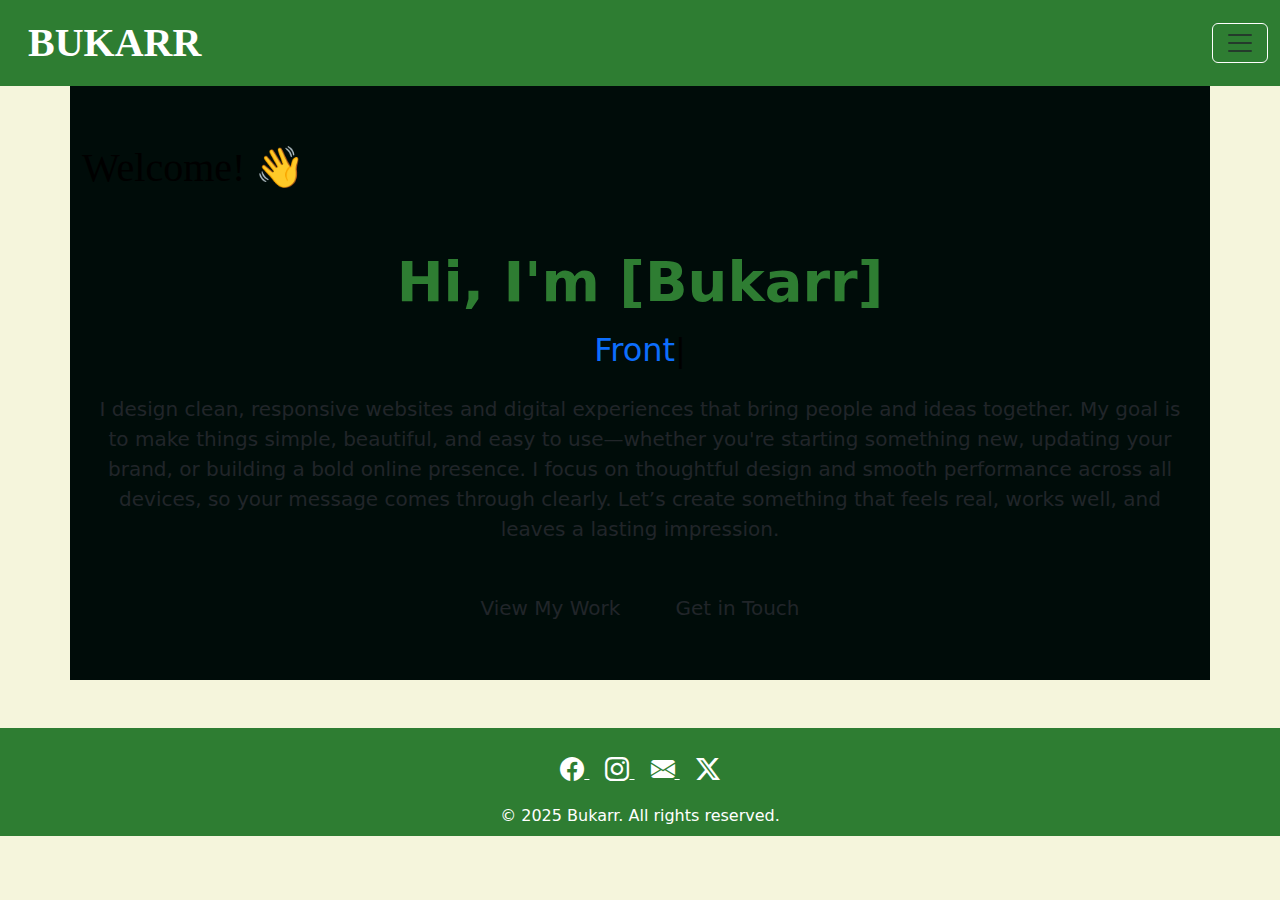
<file: index.html>
<!DOCTYPE html>
<html lang="en">
<head>
    <meta charset="UTF-8">
    <meta name="viewport" content="width=device-width, initial-scale=1.0">
    <title>Document</title>
    <link rel="stylesheet" href="https://cdn.jsdelivr.net/npm/bootstrap-icons@1.10.5/font/bootstrap-icons.css">

    <link href="https://cdn.jsdelivr.net/npm/bootstrap@5.3.3/dist/css/bootstrap.min.css" rel="stylesheet">
    <link rel="stylesheet" href="port.css">
    <script src="https://cdn.jsdelivr.net/npm/bootstrap@5.3.3/dist/js/bootstrap.bundle.min.js"></script>
    
</head>
<body style="background-color: #f5f5dc;">
    <nav class="navbar navbar-light fixed-top" style="background-color: #2e7d32">
  <div class="container-fluid">
    <a class="navbar-brand px-3 fs-1 text-white" href="#"> <b>BUKARR</b></a>
    <button class="navbar-toggler" type="button" data-bs-toggle="collapse" data-bs-target="#navbarNav" style="border-color: white; outline: none;"> 
      <span class="navbar-toggler-icon" style="border-color: white;"></span>
    </button>
    <div class="collapse navbar-collapse" id="navbarNav">
      <ul class="navbar-nav ms-auto">
        <li class="nav-item">
          <a class="nav-link active" aria-current="page" href="portfolio.html">Home</a>
        </li>
        <li class="nav-item">
          <a class="nav-link" href="aboutmepage.html">About</a>
        </li>
        <li class="nav-item">
          <a class="nav-link" href="projects.html">Projects</a>
        </li>
        <li class="nav-item">
          <a class="nav-link" href="contact.html">Contact</a>
        </li>
      </ul>
    </div>
  </div>
</nav>
<div class="container mt-5 pt-5">
        <p class="h1 pt-5" style="color: black;">Welcome! 👋</h1></p>
        <!-- Typing Effect Section -->
<section class="text-center py-5">
  <div class="container">
    <h1 class="display-4 fw-bold" style="color: #2e7d32;">Hi, I'm [Bukarr]</h1>
    <h2 class="mt-3 text-primary">
      <span id="typed-text"></span><span class="cursor" style="color: black;">|</span>
    </h2>
    <p class="mt-4 fs-5">
      I design clean, responsive websites and digital experiences that bring people and ideas together. 
      My goal is to make things simple, beautiful, and easy to use—whether you're starting something new, updating your brand, or building a bold online presence. I focus on thoughtful design and smooth performance across all devices, so your message comes through clearly. Let’s create something that feels real, works well, and leaves a lasting impression.
    </p>
    <a href="projects.html" class="btn btn-lg mt-4" id="btn1">View My Work</a>
    <a href="contact.html" class="btn btn-lg mt-4 ms-3" id="btn2">Get in Touch</a>
  </div>
</section>
</div>
      <footer class="text-white pt-4 pb-2 mt-5" style="background-color: #2e7d32">
  <div class="container-fluid text-center">
    <div class="mb-3">
      <a href="https://facebook.com/Bukarr1001" target="_blank" class="text-white mx-2">
        <i class="bi bi-facebook fs-4"></i>
      </a>
      <a href="https://instagram.com/bukarr_001" target="_blank" class="text-white mx-2">
        <i class="bi bi-instagram fs-4"></i>
      </a>
      <a href="mailto:sahdheeq1001@gmail.com" class="text-white mx-2">
        <i class="bi bi-envelope-fill fs-4"></i>
      </a>
      <a href="https://x.com/Bukarr69" target="_blank" class="text-white mx-2">
        <i class="bi bi-twitter-x fs-4"></i>
      </a>
    </div>
    <p class="mb-0">&copy; 2025 Bukarr. All rights reserved.</p>
  </div>
</footer>
<!-- Typing Effect Script -->
<script>
  const text = "Frontend Web Developer";
  const typedText = document.getElementById("typed-text");
  let index = 0;

  function type() {
    if (index < text.length) {
      typedText.textContent += text.charAt(index);
      index++;
      setTimeout(type, 150);
    }
  }

  window.onload = type;
</script>
</body>
</html>
</file>
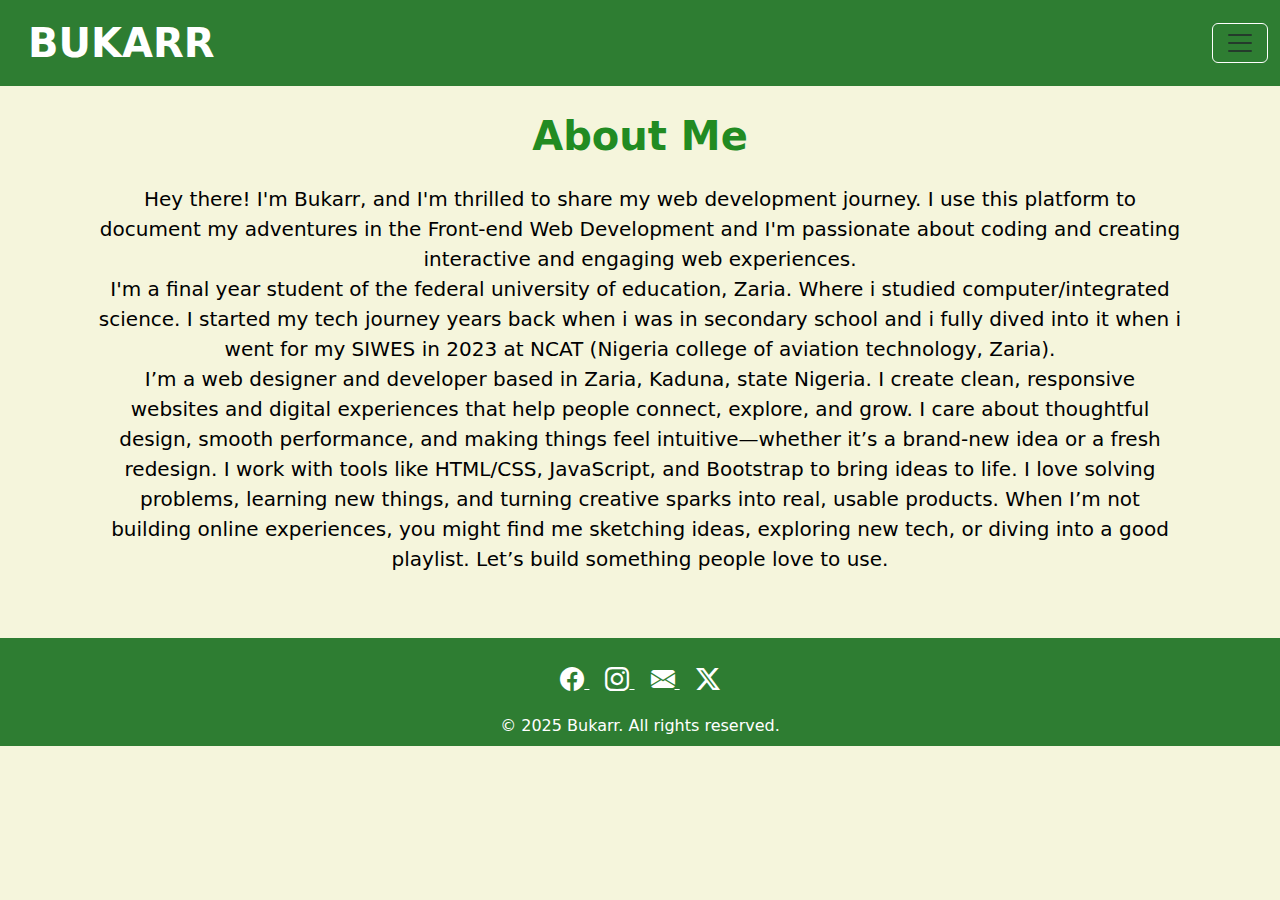
<file: aboutmepage.html>
<!DOCTYPE html>
<html lang="en">
<head>
    <meta charset="UTF-8">
    <meta name="viewport" content="width=device-width, initial-scale=1.0">
    <title>Document</title>
    <link rel="stylesheet" href="https://cdn.jsdelivr.net/npm/bootstrap-icons@1.10.5/font/bootstrap-icons.css">

    <link href="https://cdn.jsdelivr.net/npm/bootstrap@5.3.3/dist/css/bootstrap.min.css" rel="stylesheet">
    <link rel="stylesheet" href="style.css">
    <script src="https://cdn.jsdelivr.net/npm/bootstrap@5.3.3/dist/js/bootstrap.bundle.min.js"></script>
    
</head>
<body style="background-color: #f5f5dc;">
    <nav class="navbar navbar-light fixed-top" style="background-color: #2e7d32">
  <div class="container-fluid">
    <a class="navbar-brand px-3 fs-1 text-white" href="#"> <b>BUKARR</b></a>
    <button class="navbar-toggler" type="button" data-bs-toggle="collapse" data-bs-target="#navbarNav" style="border-color: white; outline: none;"> 
      <span class="navbar-toggler-icon" style="border-color: white;"></span>
    </button>
    <div class="collapse navbar-collapse" id="navbarNav">
      <ul class="navbar-nav ms-auto">
        <li class="nav-item">
          <a class="nav-link active" aria-current="page" href="portfolio.html">Home</a>
        </li>
        <li class="nav-item">
          <a class="nav-link" href="aboutmepage.html">About</a>
        </li>
        <li class="nav-item">
          <a class="nav-link" href="projects.html">Projects</a>
        </li>
        <li class="nav-item">
          <a class="nav-link" href="contact.html">Contact</a>
        </li>
      </ul>
    </div>
  </div>
</nav>
<div class="container mt-5 pt-5">
<h1 class="display-6 fw-bold text-center pt-3" style="color: forestgreen;"> About Me </h1>
        <p class="lead text-center p-3" style="color: #000000;">Hey there! I'm Bukarr, and I'm thrilled to share my web development journey.  I use this platform to document my adventures in the Front-end Web Development and  I'm passionate about coding and creating interactive and engaging web experiences. <br>
          I'm a final year student of the federal university of education, Zaria. Where i studied computer/integrated science. I started my tech journey years back when i was in
          secondary school and i fully dived into it when i went for my SIWES in 2023 at NCAT (Nigeria college of aviation technology, Zaria). <br>
          I’m a web designer and developer based in Zaria, Kaduna, state Nigeria. I create clean, responsive websites and digital experiences that help people connect, explore, and grow. I care about thoughtful design, smooth performance, and making things feel intuitive—whether it’s a brand-new idea or a fresh redesign.

I work with tools like HTML/CSS, JavaScript, and Bootstrap to bring ideas to life. I love solving problems, learning new things, and turning creative sparks into real, usable products.

When I’m not building online experiences, you might find me sketching ideas, exploring new tech, or diving into a good playlist. Let’s build something people love to use.</p>
      </div>
      <footer class="text-white pt-4 pb-2 mt-5" style="background-color: #2e7d32">
  <div class="container-fluid text-center">
    <div class="mb-3">
      <a href="https://facebook.com/Bukarr1001" target="_blank" class="text-white mx-2">
        <i class="bi bi-facebook fs-4"></i>
      </a>
      <a href="https://instagram.com/bukarr_001" target="_blank" class="text-white mx-2">
        <i class="bi bi-instagram fs-4"></i>
      </a>
      <a href="mailto:sahdheeq1001@gmail.com" class="text-white mx-2">
        <i class="bi bi-envelope-fill fs-4"></i>
      </a>
      <a href="https://x.com/Bukarr69" target="_blank" class="text-white mx-2">
        <i class="bi bi-twitter-x fs-4"></i>
      </a>
    </div>
    <p class="mb-0">&copy; 2025 Bukarr. All rights reserved.</p>
  </div>
</footer>
</body>

</html>
</file>
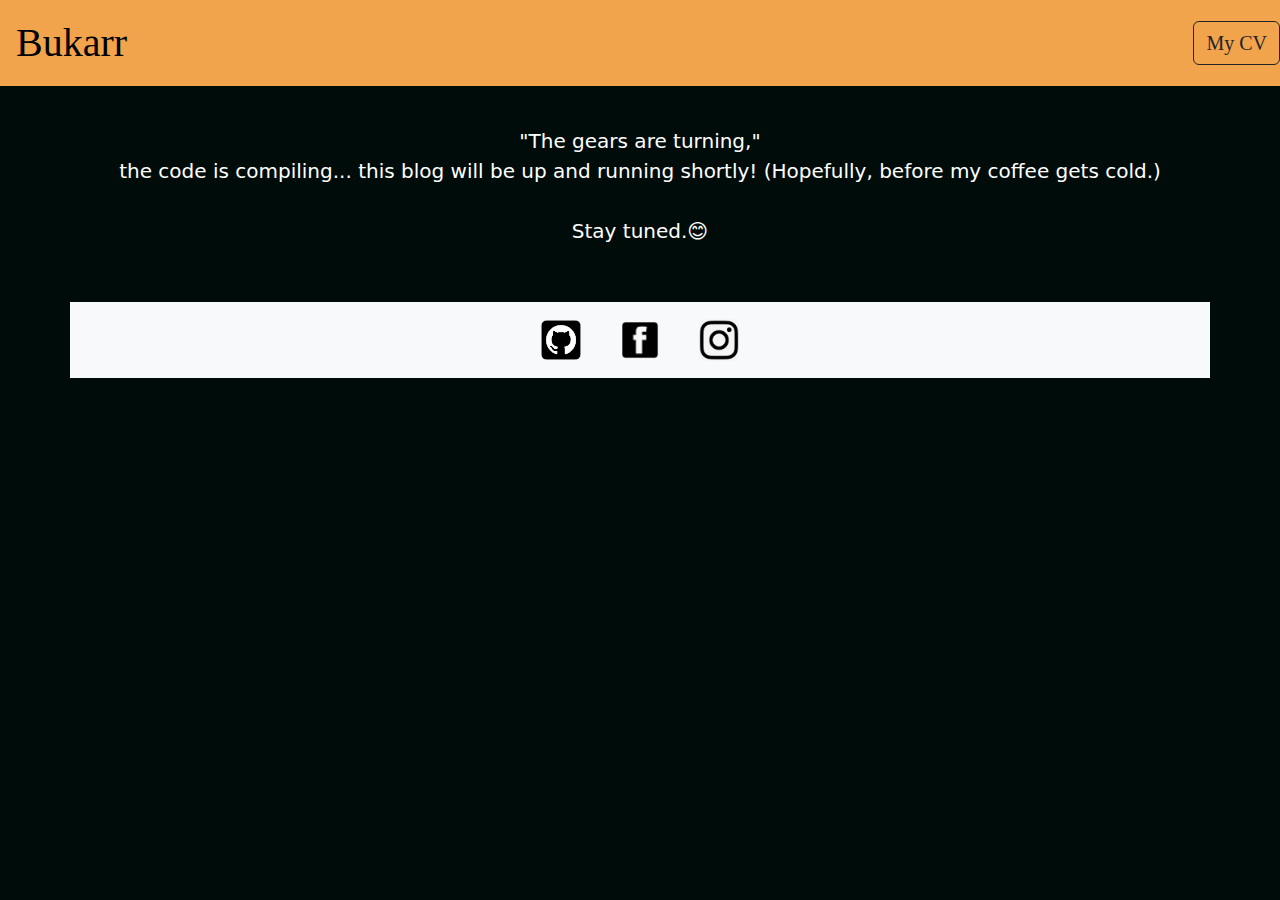
<file: blogpage.html>
<!DOCTYPE html>
<html lang="en">
<head>
    <meta charset="UTF-8">
    <meta name="viewport" content="width=device-width, initial-scale=1.0">
    <title>Document</title>
    <link href="https://cdn.jsdelivr.net/npm/bootstrap@5.3.3/dist/css/bootstrap.min.css" rel="stylesheet">
    <link rel="stylesheet" href="port.css">
    <script src="https://cdn.jsdelivr.net/npm/bootstrap@5.3.3/dist/js/bootstrap.bundle.min.js"></script>
</head>
<body>
    <nav class="navbar navbar-light">
        <a class="navbar-brand px-3 fs-1" href="#">Bukarr</a>
        <a class="btn btn-outline-dark fs-5" href="#">My CV</a> 
      </nav>
      <div class="container p-4 ">
        <p class="lead text-white text-center p-3">"The gears are turning," <br> the code is compiling... this blog will be up and running shortly!  (Hopefully, before my coffee gets cold.)<br> <br> Stay tuned.😊</p>
      </div>
      <div class="footer">
      <div class="container bg-light p-2" id="container">
        <div class="row justify-content-center align-items-center">
          <div class="col-sm-12 col-md-12 col-lg-12 px-5">
        <a href="https://github.com/Bukarr" class="btn btn-lg"><img style="width: 40px;" src="github" alt="" class="img-fluid rounded"></a>
        <a href="https://www.facebook.com/Bukarr01" class="btn btn-lg"><img style="width: 40px;" src="twitter.png" alt="" class="img-fluid"></a>
        <a href="https://www.instagram.com/Bukarr_001/#" class="btn btn-lg"><img style="width: 40px;" src="instagram.jpg" alt="" class="img-fluid rounded"></a>
          </div>
        </div>
      </div>
      </div>
</body>
</html>
</file>
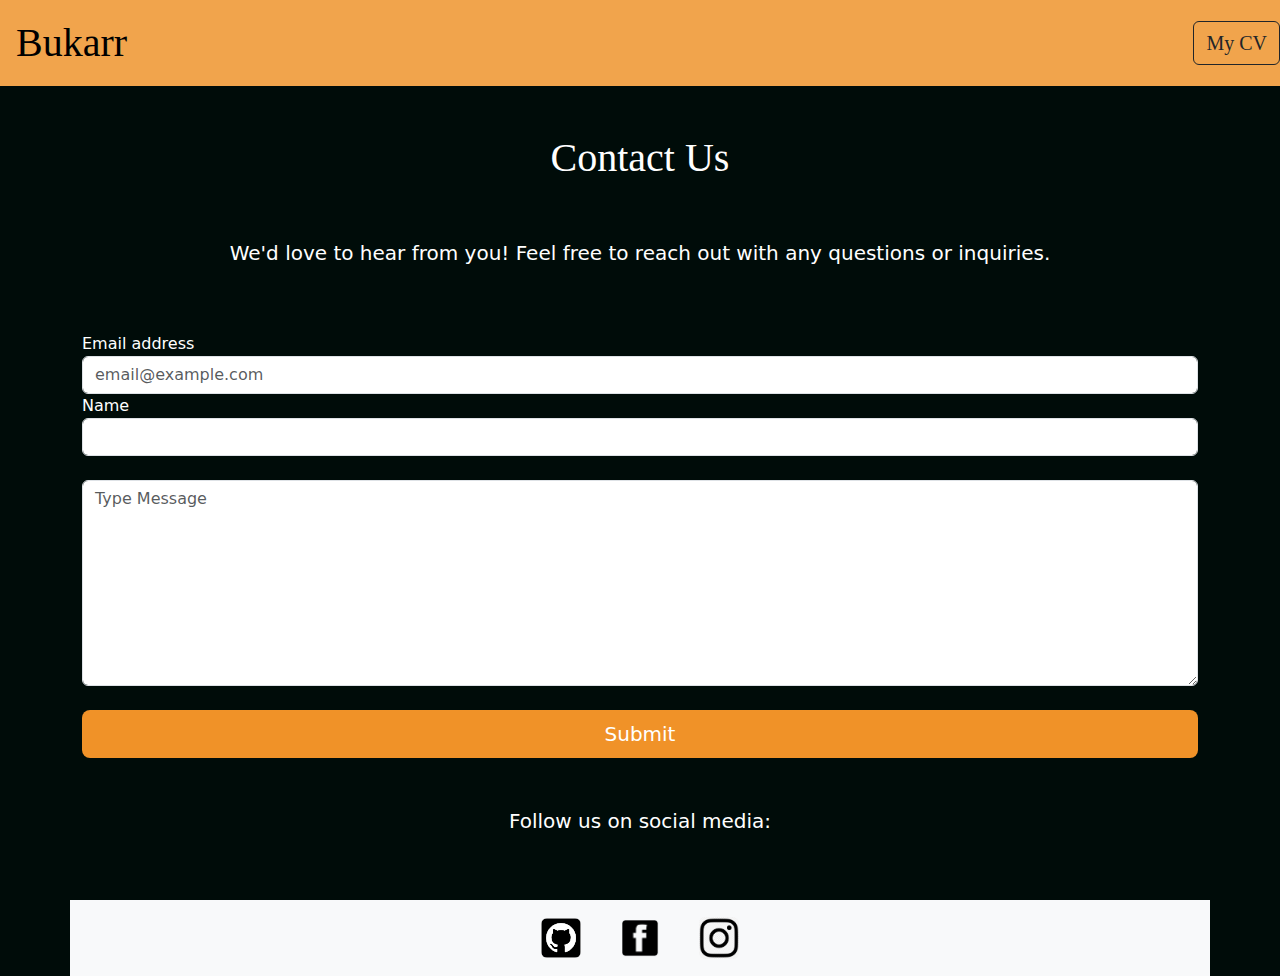
<file: contactpage.html>
<!DOCTYPE html>
<html lang="en">
<head>
    <meta charset="UTF-8">
    <meta name="viewport" content="width=device-width, initial-scale=1.0">
    <title>Document</title>
    <link href="https://cdn.jsdelivr.net/npm/bootstrap@5.3.3/dist/css/bootstrap.min.css" rel="stylesheet">
    <link rel="stylesheet" href="port.css">
    <script src="https://cdn.jsdelivr.net/npm/bootstrap@5.3.3/dist/js/bootstrap.bundle.min.js"></script>
</head>
<body>
    <nav class="navbar navbar-light">
        <a class="navbar-brand px-3 fs-1" href="#">Bukarr</a>
        <a class="btn btn-outline-dark fs-5" href="#">My CV</a> 
      </nav>
      <div class="container-fluid">
        <p class="h1 text-white text-center pt-5">Contact Us <br> <br></p>
        <p class="lead text-white text-center pb-5">

            We'd love to hear from you!
            
            Feel free to reach out with any questions or inquiries.</p>
      </div>
      <div class="container">
        <div class="row">
            <div class="col-sm-12 col-md-12-col lg-6">
            <form>
                <div class="form-group">
                  <label for="FormControlInput1" style="color: white;">Email address</label>
                  <input type="email" class="form-control" id="FormControlInput1" placeholder="email@example.com">
                </div>
                <div class="form-group">
                    <label for="FormControlInput1" style="color: white;">Name</label>
                    <input type="email" class="form-control" id="FormControlInput2" placeholder=""> <br>
                  </div>
                <div class="form-group">
                  <textarea class="form-control" id="FormControlTextarea1" rows="8" placeholder="Type Message"></textarea> <br>
                </div>
                <a href=mailto:sahdheeq1001@gmail.com class="btn btn-lg text-white w-100" id="button">Submit</a>
              </form>
            </div></div></div>
            
            
            <p class="lead text-white text-center p-5">
            Follow us on social media:</p>
            <div class="container bg-light p-2" id="container">
                <div class="row justify-content-center align-items-center">
                  <div class="col-sm-12 col-md-12 col-lg-12 px-5">
                <a href="https://github.com/Bukarr" class="btn btn-lg"><img style="width: 40px;" src="github" alt="" class="img-fluid rounded"></a>
                <a href="https://www.facebook.com/Bukarr01" class="btn btn-lg"><img style="width: 40px;" src="twitter.png" alt="" class="img-fluid"></a>
                <a href="https://www.instagram.com/Bukarr_001/#" class="btn btn-lg"><img style="width: 40px;" src="instagram.jpg" alt="" class="img-fluid rounded"></a>
                  </div>
                </div>
              </div>
</body>
</html>
</file>
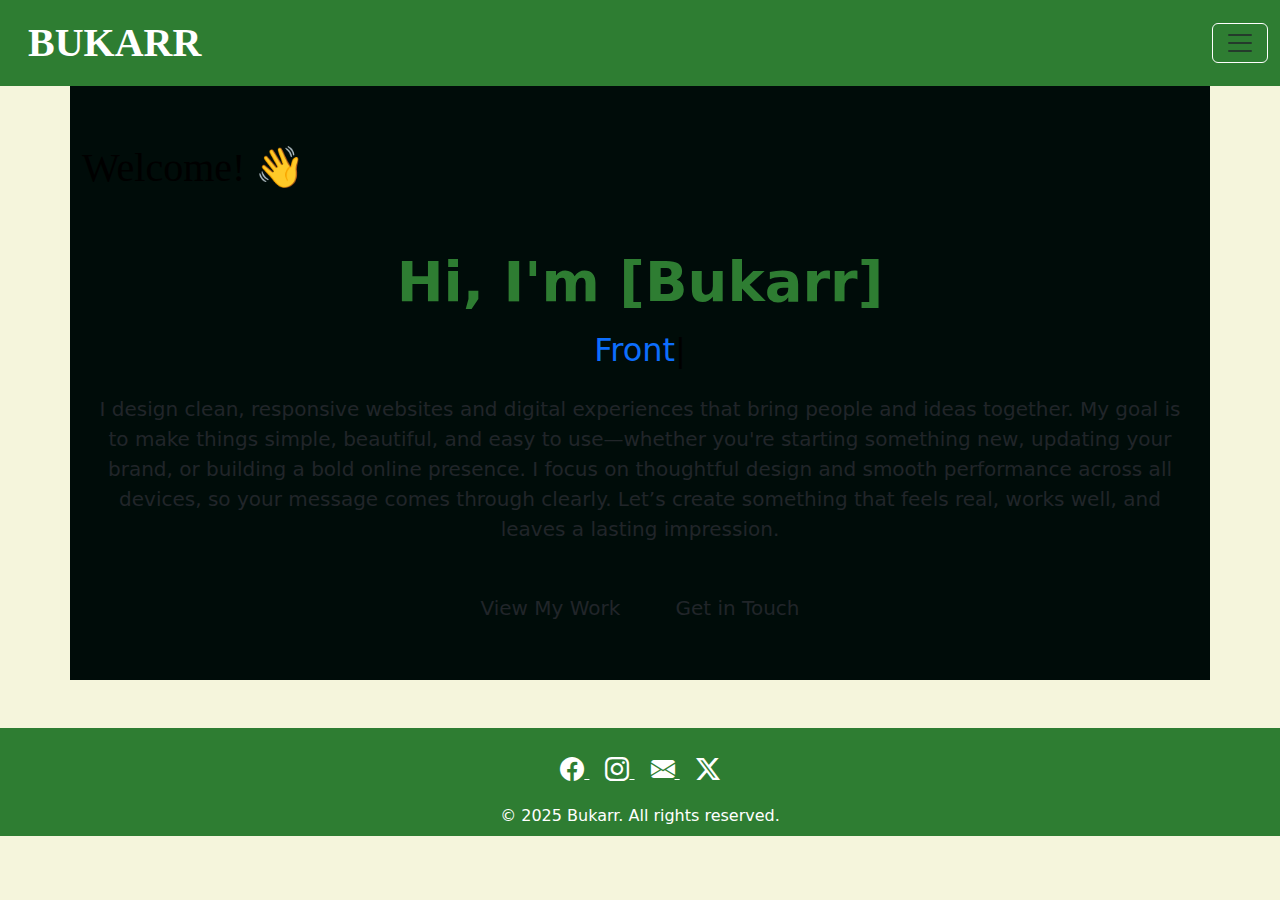
<file: portfolio.html>
<!DOCTYPE html>
<html lang="en">
<head>
    <meta charset="UTF-8">
    <meta name="viewport" content="width=device-width, initial-scale=1.0">
    <title>Document</title>
    <link rel="stylesheet" href="https://cdn.jsdelivr.net/npm/bootstrap-icons@1.10.5/font/bootstrap-icons.css">

    <link href="https://cdn.jsdelivr.net/npm/bootstrap@5.3.3/dist/css/bootstrap.min.css" rel="stylesheet">
    <link rel="stylesheet" href="port.css">
    <script src="https://cdn.jsdelivr.net/npm/bootstrap@5.3.3/dist/js/bootstrap.bundle.min.js"></script>
    
</head>
<body style="background-color: #f5f5dc;">
    <nav class="navbar navbar-light fixed-top" style="background-color: #2e7d32">
  <div class="container-fluid">
    <a class="navbar-brand px-3 fs-1 text-white" href="#"> <b>BUKARR</b></a>
    <button class="navbar-toggler" type="button" data-bs-toggle="collapse" data-bs-target="#navbarNav" style="border-color: white; outline: none;"> 
      <span class="navbar-toggler-icon" style="border-color: white;"></span>
    </button>
    <div class="collapse navbar-collapse" id="navbarNav">
      <ul class="navbar-nav ms-auto">
        <li class="nav-item">
          <a class="nav-link active" aria-current="page" href="portfolio.html">Home</a>
        </li>
        <li class="nav-item">
          <a class="nav-link" href="aboutmepage.html">About</a>
        </li>
        <li class="nav-item">
          <a class="nav-link" href="projects.html">Projects</a>
        </li>
        <li class="nav-item">
          <a class="nav-link" href="contact.html">Contact</a>
        </li>
      </ul>
    </div>
  </div>
</nav>
<div class="container mt-5 pt-5">
        <p class="h1 pt-5" style="color: black;">Welcome! 👋</h1></p>
        <!-- Typing Effect Section -->
<section class="text-center py-5">
  <div class="container">
    <h1 class="display-4 fw-bold" style="color: #2e7d32;">Hi, I'm [Bukarr]</h1>
    <h2 class="mt-3 text-primary">
      <span id="typed-text"></span><span class="cursor" style="color: black;">|</span>
    </h2>
    <p class="mt-4 fs-5">
      I design clean, responsive websites and digital experiences that bring people and ideas together. 
      My goal is to make things simple, beautiful, and easy to use—whether you're starting something new, updating your brand, or building a bold online presence. I focus on thoughtful design and smooth performance across all devices, so your message comes through clearly. Let’s create something that feels real, works well, and leaves a lasting impression.
    </p>
    <a href="projects.html" class="btn btn-lg mt-4" id="btn1">View My Work</a>
    <a href="contact.html" class="btn btn-lg mt-4 ms-3" id="btn2">Get in Touch</a>
  </div>
</section>
</div>
      <footer class="text-white pt-4 pb-2 mt-5" style="background-color: #2e7d32">
  <div class="container-fluid text-center">
    <div class="mb-3">
      <a href="https://facebook.com/Bukarr1001" target="_blank" class="text-white mx-2">
        <i class="bi bi-facebook fs-4"></i>
      </a>
      <a href="https://instagram.com/bukarr_001" target="_blank" class="text-white mx-2">
        <i class="bi bi-instagram fs-4"></i>
      </a>
      <a href="mailto:sahdheeq1001@gmail.com" class="text-white mx-2">
        <i class="bi bi-envelope-fill fs-4"></i>
      </a>
      <a href="https://x.com/yourprofile" target="_blank" class="text-white mx-2">
        <i class="bi bi-twitter-x fs-4"></i>
      </a>
    </div>
    <p class="mb-0">&copy; 2025 Bukarr. All rights reserved.</p>
  </div>
</footer>
<!-- Typing Effect Script -->
<script>
  const text = "Frontend Web Developer";
  const typedText = document.getElementById("typed-text");
  let index = 0;

  function type() {
    if (index < text.length) {
      typedText.textContent += text.charAt(index);
      index++;
      setTimeout(type, 150);
    }
  }

  window.onload = type;
</script>
</body>

</html>
</file>
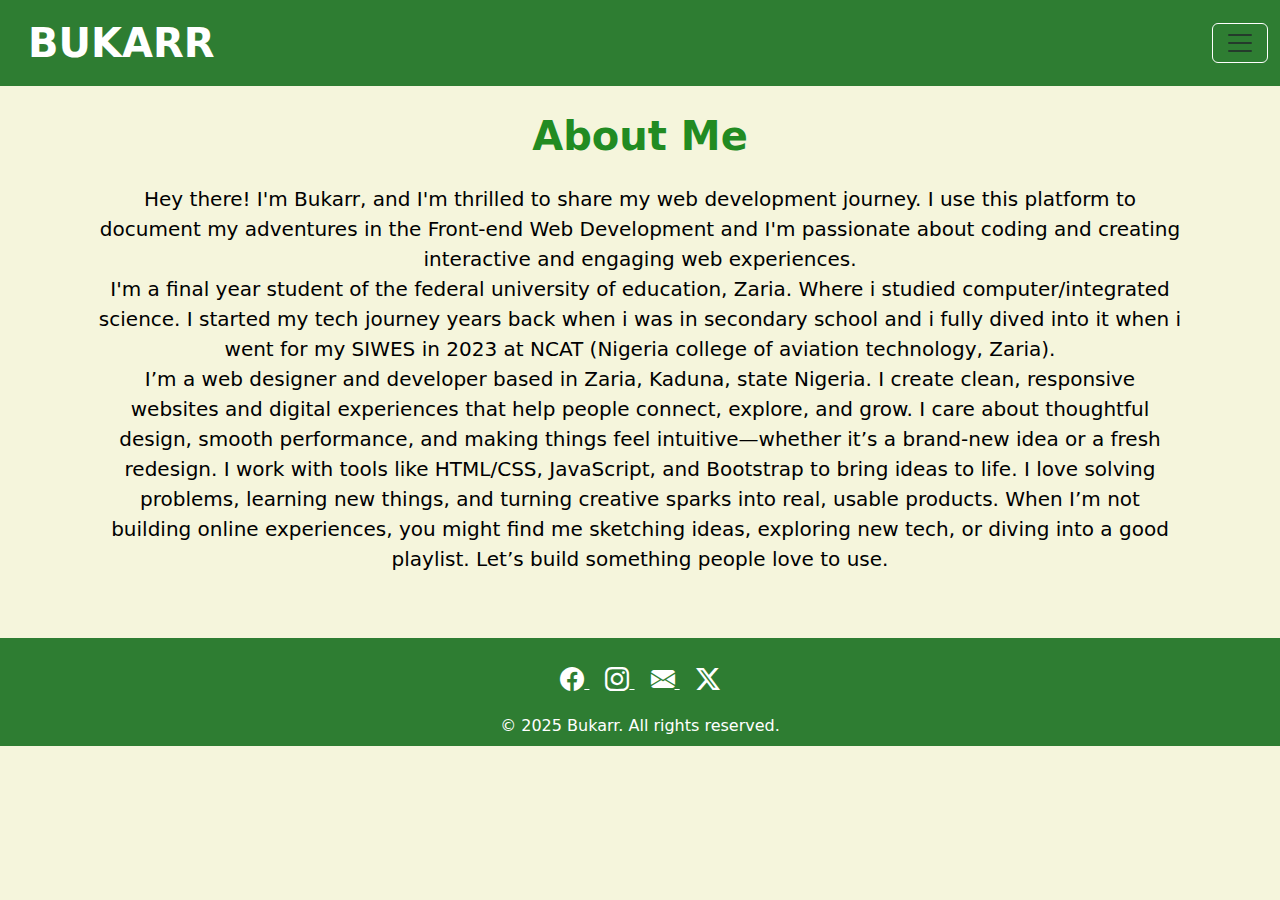
<file: portfolio sadiq/aboutmepage.html>
<!DOCTYPE html>
<html lang="en">
<head>
    <meta charset="UTF-8">
    <meta name="viewport" content="width=device-width, initial-scale=1.0">
    <title>Document</title>
    <link rel="stylesheet" href="https://cdn.jsdelivr.net/npm/bootstrap-icons@1.10.5/font/bootstrap-icons.css">

    <link href="https://cdn.jsdelivr.net/npm/bootstrap@5.3.3/dist/css/bootstrap.min.css" rel="stylesheet">
    <link rel="stylesheet" href="port.css">
    <script src="https://cdn.jsdelivr.net/npm/bootstrap@5.3.3/dist/js/bootstrap.bundle.min.js"></script>
    
</head>
<body style="background-color: #f5f5dc;">
    <nav class="navbar navbar-light fixed-top" style="background-color: #2e7d32">
  <div class="container-fluid">
    <a class="navbar-brand px-3 fs-1 text-white" href="#"> <b>BUKARR</b></a>
    <button class="navbar-toggler" type="button" data-bs-toggle="collapse" data-bs-target="#navbarNav" style="border-color: white; outline: none;"> 
      <span class="navbar-toggler-icon" style="border-color: white;"></span>
    </button>
    <div class="collapse navbar-collapse" id="navbarNav">
      <ul class="navbar-nav ms-auto">
        <li class="nav-item">
          <a class="nav-link active" aria-current="page" href="portfolio.html">Home</a>
        </li>
        <li class="nav-item">
          <a class="nav-link" href="aboutmepage.html">About</a>
        </li>
        <li class="nav-item">
          <a class="nav-link" href="projects.html">Projects</a>
        </li>
        <li class="nav-item">
          <a class="nav-link" href="contact.html">Contact</a>
        </li>
      </ul>
    </div>
  </div>
</nav>
<div class="container mt-5 pt-5">
<h1 class="display-6 fw-bold text-center pt-3" style="color: forestgreen;"> About Me </h1>
        <p class="lead text-center p-3" style="color: #000000;">Hey there! I'm Bukarr, and I'm thrilled to share my web development journey.  I use this platform to document my adventures in the Front-end Web Development and  I'm passionate about coding and creating interactive and engaging web experiences. <br>
          I'm a final year student of the federal university of education, Zaria. Where i studied computer/integrated science. I started my tech journey years back when i was in
          secondary school and i fully dived into it when i went for my SIWES in 2023 at NCAT (Nigeria college of aviation technology, Zaria). <br>
          I’m a web designer and developer based in Zaria, Kaduna, state Nigeria. I create clean, responsive websites and digital experiences that help people connect, explore, and grow. I care about thoughtful design, smooth performance, and making things feel intuitive—whether it’s a brand-new idea or a fresh redesign.

I work with tools like HTML/CSS, JavaScript, and Bootstrap to bring ideas to life. I love solving problems, learning new things, and turning creative sparks into real, usable products.

When I’m not building online experiences, you might find me sketching ideas, exploring new tech, or diving into a good playlist. Let’s build something people love to use.</p>
      </div>
      <footer class="text-white pt-4 pb-2 mt-5" style="background-color: #2e7d32">
  <div class="container-fluid text-center">
    <div class="mb-3">
      <a href="https://facebook.com/Bukarr1001" target="_blank" class="text-white mx-2">
        <i class="bi bi-facebook fs-4"></i>
      </a>
      <a href="https://instagram.com/bukarr_001" target="_blank" class="text-white mx-2">
        <i class="bi bi-instagram fs-4"></i>
      </a>
      <a href="mailto:sahdheeq1001@gmail.com" class="text-white mx-2">
        <i class="bi bi-envelope-fill fs-4"></i>
      </a>
      <a href="https://x.com/Bukarr69" target="_blank" class="text-white mx-2">
        <i class="bi bi-twitter-x fs-4"></i>
      </a>
    </div>
    <p class="mb-0">&copy; 2025 Bukarr. All rights reserved.</p>
  </div>
</footer>
</body>
</html>
</file>
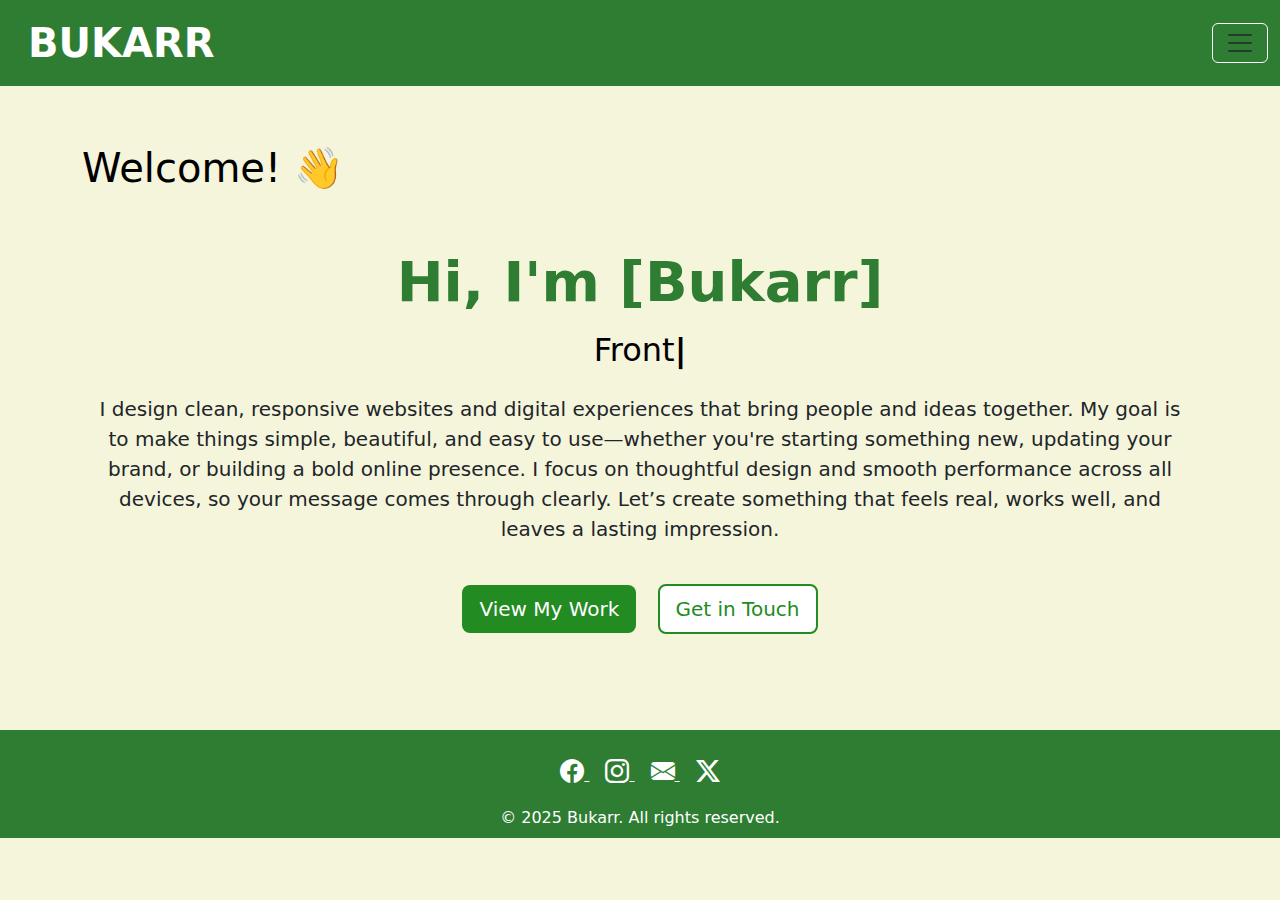
<file: portfolio sadiq/portfolio.html>
<!DOCTYPE html>
<html lang="en">
<head>
    <meta charset="UTF-8">
    <meta name="viewport" content="width=device-width, initial-scale=1.0">
    <title>Document</title>
    <link rel="stylesheet" href="https://cdn.jsdelivr.net/npm/bootstrap-icons@1.10.5/font/bootstrap-icons.css">

    <link href="https://cdn.jsdelivr.net/npm/bootstrap@5.3.3/dist/css/bootstrap.min.css" rel="stylesheet">
    <link rel="stylesheet" href="port.css">
    <script src="https://cdn.jsdelivr.net/npm/bootstrap@5.3.3/dist/js/bootstrap.bundle.min.js"></script>
    
</head>
<body style="background-color: #f5f5dc;">
    <nav class="navbar navbar-light fixed-top" style="background-color: #2e7d32">
  <div class="container-fluid">
    <a class="navbar-brand px-3 fs-1 text-white" href="#"> <b>BUKARR</b></a>
    <button class="navbar-toggler" type="button" data-bs-toggle="collapse" data-bs-target="#navbarNav" style="border-color: white; outline: none;"> 
      <span class="navbar-toggler-icon" style="border-color: white;"></span>
    </button>
    <div class="collapse navbar-collapse" id="navbarNav">
      <ul class="navbar-nav ms-auto">
        <li class="nav-item">
          <a class="nav-link active" aria-current="page" href="portfolio.html">Home</a>
        </li>
        <li class="nav-item">
          <a class="nav-link" href="aboutmepage.html">About</a>
        </li>
        <li class="nav-item">
          <a class="nav-link" href="projects.html">Projects</a>
        </li>
        <li class="nav-item">
          <a class="nav-link" href="contact.html">Contact</a>
        </li>
      </ul>
    </div>
  </div>
</nav>
<div class="container mt-5 pt-5">
        <p class="h1 pt-5" style="color: black;">Welcome! 👋</h1></p>
        <!-- Typing Effect Section -->
<section class="text-center py-5">
  <div class="container">
    <h1 class="display-4 fw-bold" style="color: #2e7d32;">Hi, I'm [Bukarr]</h1>
    <h2 class="mt-3 text-primary">
      <span id="typed-text"></span><span class="cursor" style="color: black;">|</span>
    </h2>
    <p class="mt-4 fs-5">
      I design clean, responsive websites and digital experiences that bring people and ideas together. 
      My goal is to make things simple, beautiful, and easy to use—whether you're starting something new, updating your brand, or building a bold online presence. I focus on thoughtful design and smooth performance across all devices, so your message comes through clearly. Let’s create something that feels real, works well, and leaves a lasting impression.
    </p>
    <a href="projects.html" class="btn btn-lg mt-4" id="btn1">View My Work</a>
    <a href="contact.html" class="btn btn-lg mt-4 ms-3" id="btn2">Get in Touch</a>
  </div>
</section>
</div>
      <footer class="text-white pt-4 pb-2 mt-5" style="background-color: #2e7d32">
  <div class="container-fluid text-center">
    <div class="mb-3">
      <a href="https://facebook.com/Bukarr1001" target="_blank" class="text-white mx-2">
        <i class="bi bi-facebook fs-4"></i>
      </a>
      <a href="https://instagram.com/bukarr_001" target="_blank" class="text-white mx-2">
        <i class="bi bi-instagram fs-4"></i>
      </a>
      <a href="mailto:sahdheeq1001@gmail.com" class="text-white mx-2">
        <i class="bi bi-envelope-fill fs-4"></i>
      </a>
      <a href="https://x.com/yourprofile" target="_blank" class="text-white mx-2">
        <i class="bi bi-twitter-x fs-4"></i>
      </a>
    </div>
    <p class="mb-0">&copy; 2025 Bukarr. All rights reserved.</p>
  </div>
</footer>
<!-- Typing Effect Script -->
<script>
  const text = "Frontend Web Developer";
  const typedText = document.getElementById("typed-text");
  let index = 0;

  function type() {
    if (index < text.length) {
      typedText.textContent += text.charAt(index);
      index++;
      setTimeout(type, 150);
    }
  }

  window.onload = type;
</script>
</body>
</html>
</file>
<file: port.css>
body{
    background-color: rgb(0, 12, 9); 
}
.display-6, .navbar, .h1{
    font-family: "PT Serif Caption", serif;
    font-weight: 400;
    font-style: normal;
  }
  
  . {
    font-family: "PT Serif Caption", serif;
    font-weight: 400;
    font-style: italic;
  }  
.navbar{
    background-color: rgb(241, 164, 76);
}
.container{
    background-color: rgb(0, 12, 9);
}
#container{
    display: flex;
    justify-content: center;
    align-items: center;
}
.card{
    background-color: rgb(0, 14, 10);
    box-shadow: 0 0 40px;
}
#button{
    
    background-color: rgb(240, 146, 40);
}
</file>
<file: style.css>
.cursor {
    display: inline-block;
    animation: blink 0.7s infinite;
    font-weight: bold;
  }
  #typed-text {
  color: black;
}

  @keyframes blink {
    0%, 50%, 100% { opacity: 1; }
    25%, 75% { opacity: 0; }
  }
  #btn1{
    background-color: forestgreen;
    color: white;
  }
    #btn1:hover{
        background-color: white;
        color: forestgreen;
        border: 2px solid forestgreen;
    }
    #btn2{
        background-color: white;
        color: forestgreen;
        border: 2px solid forestgreen;
    }
    #btn2:hover{
        background-color: forestgreen;
        color: white;
    }
    .project-card {
      transition: transform 0.3s ease;
      cursor: pointer;
    }
    .project-card:hover {
      transform: scale(1.02);
    }
    .project-details {
      display: none;
    }
</file>
<file: portfolio sadiq/port.css>
.cursor {
    display: inline-block;
    animation: blink 0.7s infinite;
    font-weight: bold;
  }
  #typed-text {
  color: black;
}

  @keyframes blink {
    0%, 50%, 100% { opacity: 1; }
    25%, 75% { opacity: 0; }
  }
  #btn1{
    background-color: forestgreen;
    color: white;
  }
    #btn1:hover{
        background-color: white;
        color: forestgreen;
        border: 2px solid forestgreen;
    }
    #btn2{
        background-color: white;
        color: forestgreen;
        border: 2px solid forestgreen;
    }
    #btn2:hover{
        background-color: forestgreen;
        color: white;
    }
    .project-card {
      transition: transform 0.3s ease;
      cursor: pointer;
    }
    .project-card:hover {
      transform: scale(1.02);
    }
    .project-details {
      display: none;
    }
</file>
